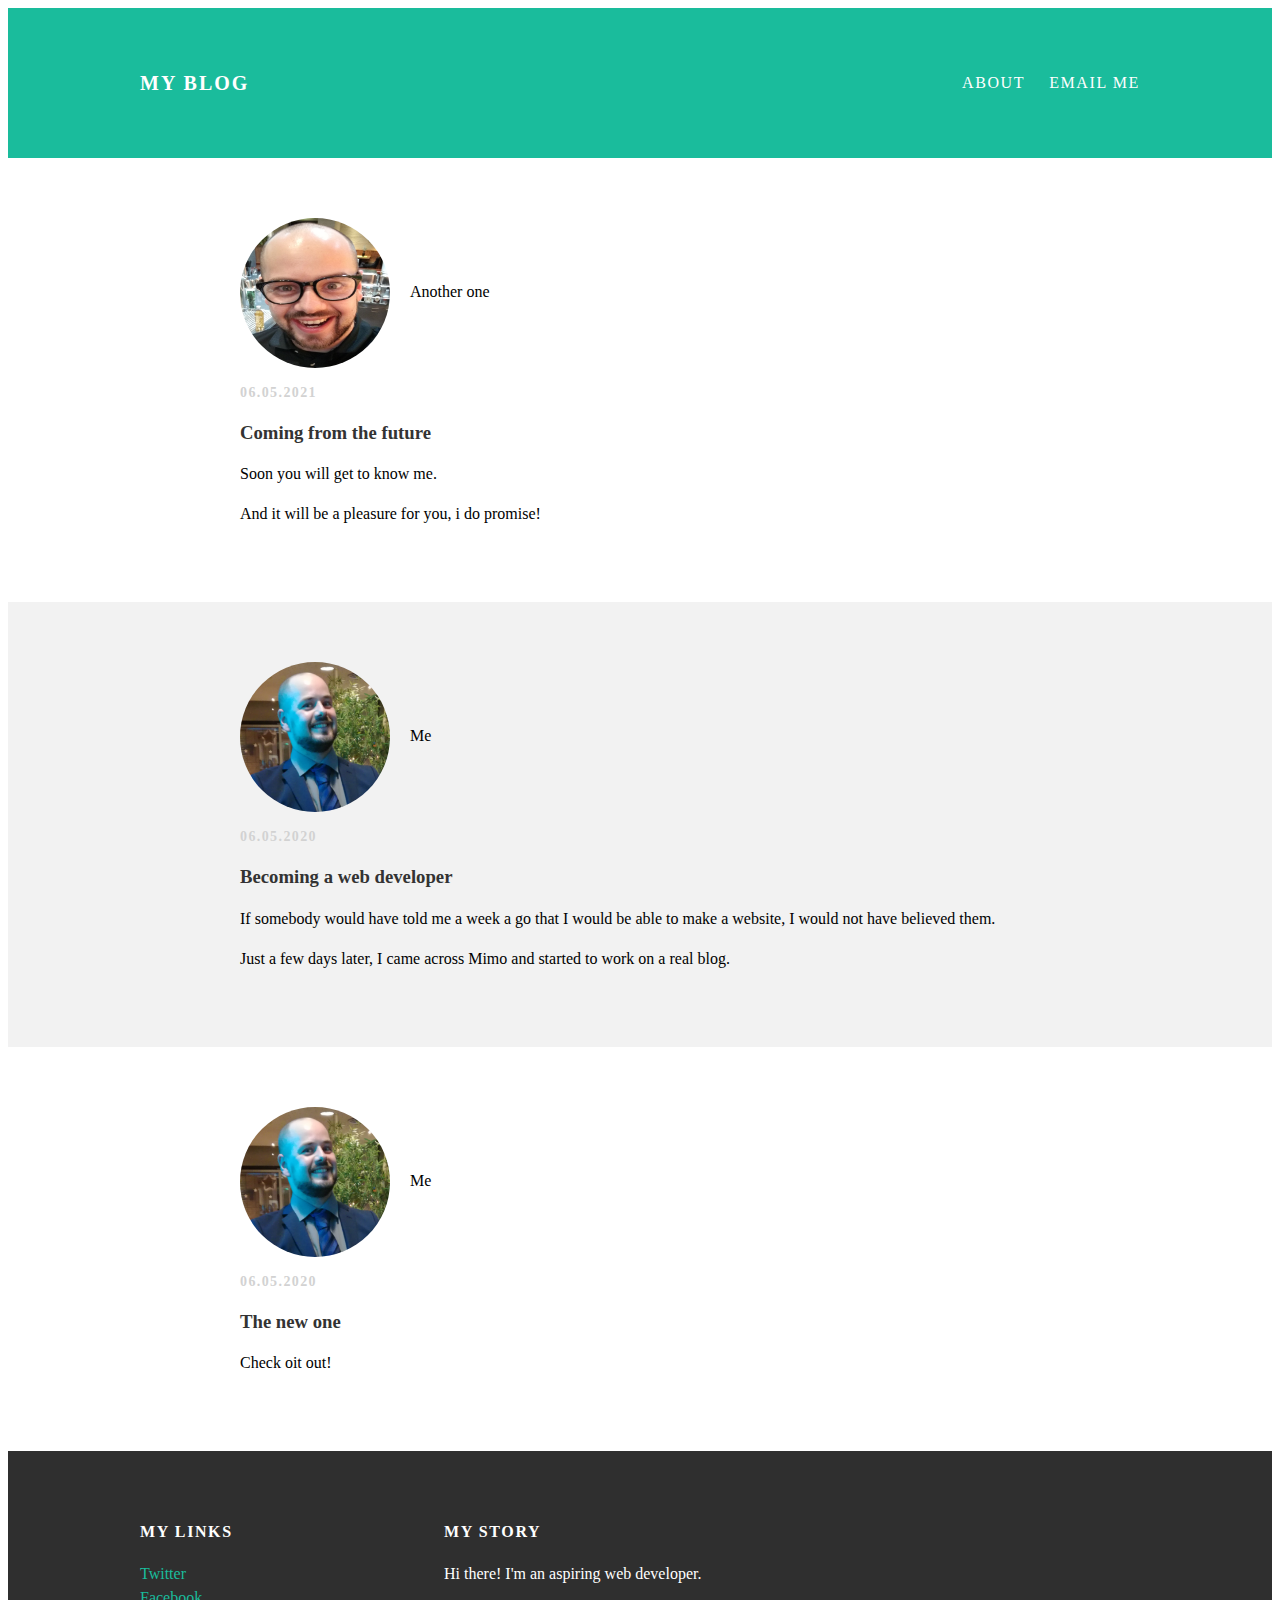
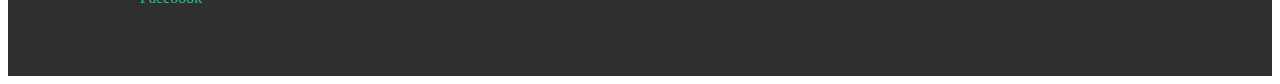
<file: index.html>
<!<!DOCTYPE html>
<html>
  <head>
    <title>My blog</title>
    <link rel="stylesheet" type="text/css" href="styles.css">
  </head>
  <body>
    <div id="header">
      <div class="container">
        <a id="header-title" href="index.html">My Blog</a>
        <ul id="header-nav">
          <li><a href="about.html">About</a></li>
          <li><a href="mailto:rambach.christian@googlemail.com?subject=feedback">email me</a></li>
        </ul>
      </div>
    </div>
    <div id="content">
      <div class="post-container">
        <div class="post">
          <div class="post-author">
            <img src="me2.png">
            <span>Another one</span>
          </div>
          <p class="post-date">06.05.2021</p>
          <h3 class="post-title">Coming from the future</h3>
          <div class="post-content">
            <p>Soon you will get to know me.</p>
            <p>And it will be a pleasure for you, i do promise!</p>
          </div>
        </div>
      </div>
      <div class="post-container">
        <div class="post">
          <div class="post-author">
            <img src="me.png">
            <span>Me</span>
          </div>
          <p class="post-date">06.05.2020</p>
          <h3 class="post-title">Becoming a web developer</h3>
          <div class="post-content">
            <p>If somebody would have told me a week a go that I would be able
              to make a website, I would not have believed them.</p>
            <p>Just a few days later, I came across Mimo and started to work on
              a real blog.</p>
          </div>
        </div>
      </div>
      <div class="post-container">
        <div class="post">
          <div class="post-author">
            <img src="me.png">
            <span>Me</span>
          </div>
          <p class="post-date">06.05.2020</p>
          <h3 class="post-title">The new one</h3>
          <div class="post-content">
            <p>Check oit out!</p>
          </div>
        </div>
      </div>
    </div>
    <div id="footer">
      <div class="container">
        <div class="column">
          <h4>My Links</h4>
          <p>
            <a href="">Twitter</a>
            <br>
            <a href="https://www.facebook.com/christian.rambach.7">Facebook</a>
          </p>
        </div>
        <div class="column">
          <h4>My Story</h4>
          <p>Hi there! I'm an aspiring web developer.</p>
        </div>
      </div>
    </div>
  </body>
</html>
</file>
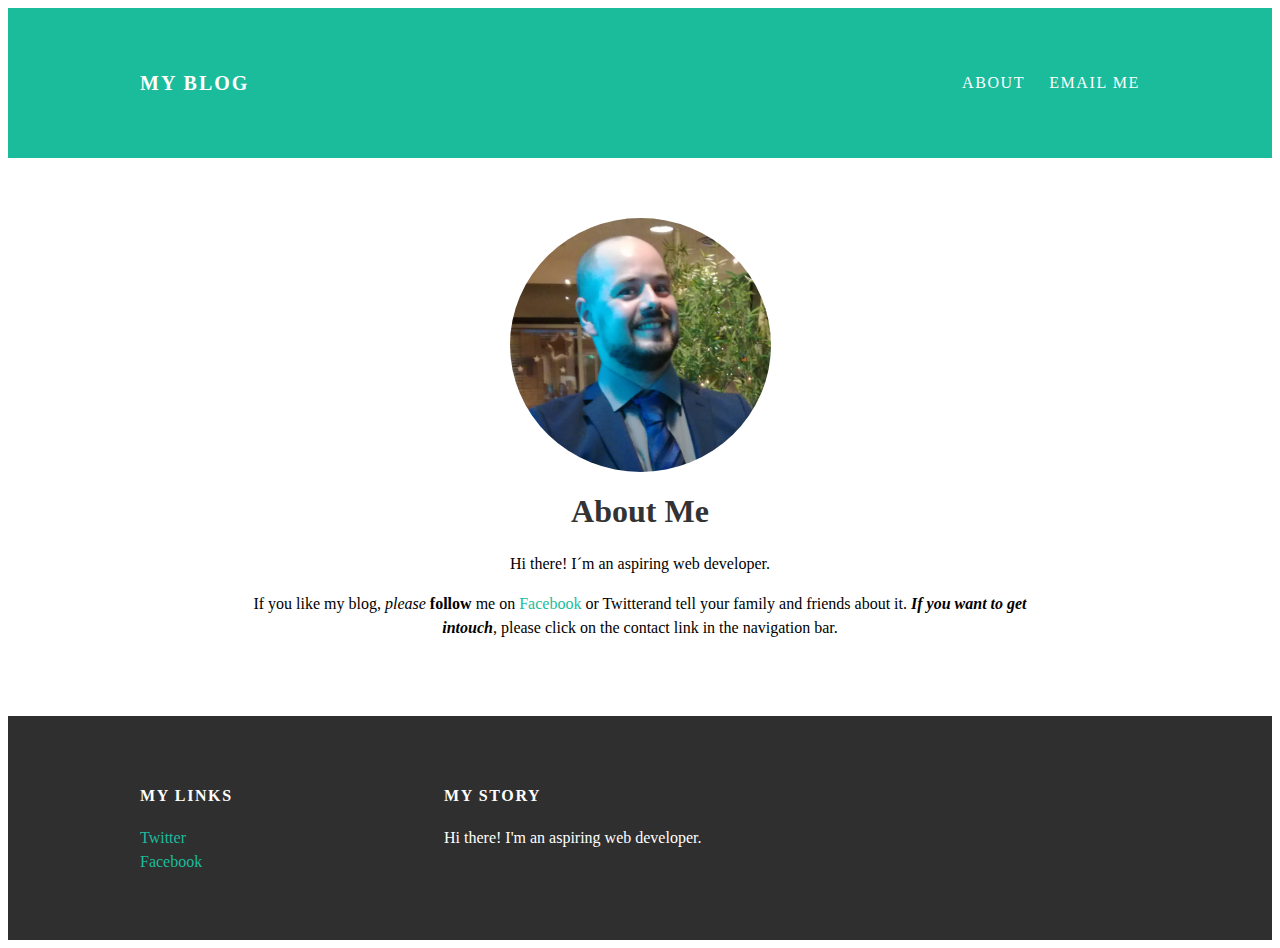
<file: about.html>
<!<!DOCTYPE html>
<html>
  <head>
    <title>My blog</title>
    <link rel="stylesheet" type="text/css" href="styles.css">
  </head>
  <body>
    <div id="header">
      <div class="container">
        <a id="header-title" href="index.html">My Blog</a>
        <ul id="header-nav">
          <li><a href="about.html">About</a></li>
          <li><a href="mailto:rambach.christian@googlemail.com?subject=feedback">email me</a></li>
        </ul>
      </div>
    </div>
    <div id="content">
      <div class="container">
        <div class="about">
          <div class="about-author">
            <img src="me.png">
          </div>
          <h1 class="about-title">About Me</h1>
          <div class="about-content">
            <p>Hi there! I´m an aspiring web developer.</p>
            <p>If you like my blog, <em>please</em> <strong>follow</strong> me
              on <a href="https://www.facebook.com/christian.rambach.7">
              Facebook</a> or Twitterand tell your family and friends about it.
              <em><strong>If you want to get intouch</strong></em>, please
              click on the contact link in the navigation bar.</p>
          </div>
        </div>
      </div>
    </div>
    <div id="footer">
      <div class="container">
        <div class="column">
          <h4>My Links</h4>
          <p>
            <a href="">Twitter</a>
            <br>
            <a href="https://www.facebook.com/christian.rambach.7">Facebook</a>
          </p>
        </div>
        <div class="column">
          <h4>My Story</h4>
          <p>Hi there! I'm an aspiring web developer.</p>
        </div>
      </div>
    </div>
  </body>
</html>
</file>
<file: styles.css>
@@import url(http://fonts.googleapis.com/css?family=Montserrat:400,700);

body{
  color: #555;
  margin: 0;
  font-family: 'Montserrat', sans-serif;
}

.container{
  max-width: 1000px;
  margin: 0 auto;
}

#header{
  background-color: #1abc9c;
  height:150px;
  line-height: 150px;
}

#header a{
  color: white;
  text-decoration: none;
  text-transform: uppercase;
  letter-spacing: 0.1em;
}

#header a:hover{
  color: #222;
}

#header-title{
  display: block;
  float: left;
  font-size: 20px;
  font-weight: bold;
}

#header-nav{
  display: block;
  float: right;
  margin-top: 0;
}

#header-nav li{
  display: inline;
  padding-left: 20px;
}

#footer{
  background-color: #2f2f2f;
  padding: 50px 0;
}

#footer h4{
  color:white;
  text-transform: uppercase;
  letter-spacing: 0.1em;
}

#footer p{
  color: white;
}

.column{
  min-width: 300px;
  display: inline-block;
  vertical-align: top;
}

a{
  color: #1abc9c;
  text-decoration: none;
}

a:hover{
  color: #F6A623;
}

.post, .about{
  max-width: 800px;
  margin: 0 auto;
  padding: 60px 0;
}

.post-author img{
  width: 150px;
  height: 150px;
  vertical-align: middle;
}

.post-author span{
  margin-left: 16px;
}

.post-date{
  color: #D2D2D2;
  font-size: 14px;
  font-weight: bold;
  text-transform: uppercase;
  letter-spacing: 0.1em;
}

h1, h2, h3, h4{
  color: #333;
}

p{
  line-height: 1.5;
}

.about{
  text-align: center;
}

.post-author img, .about-author img{
  border-radius: 50%;
}

.post-container:nth-child(even){
  background-color: #f2f2f2;
}
</file>
